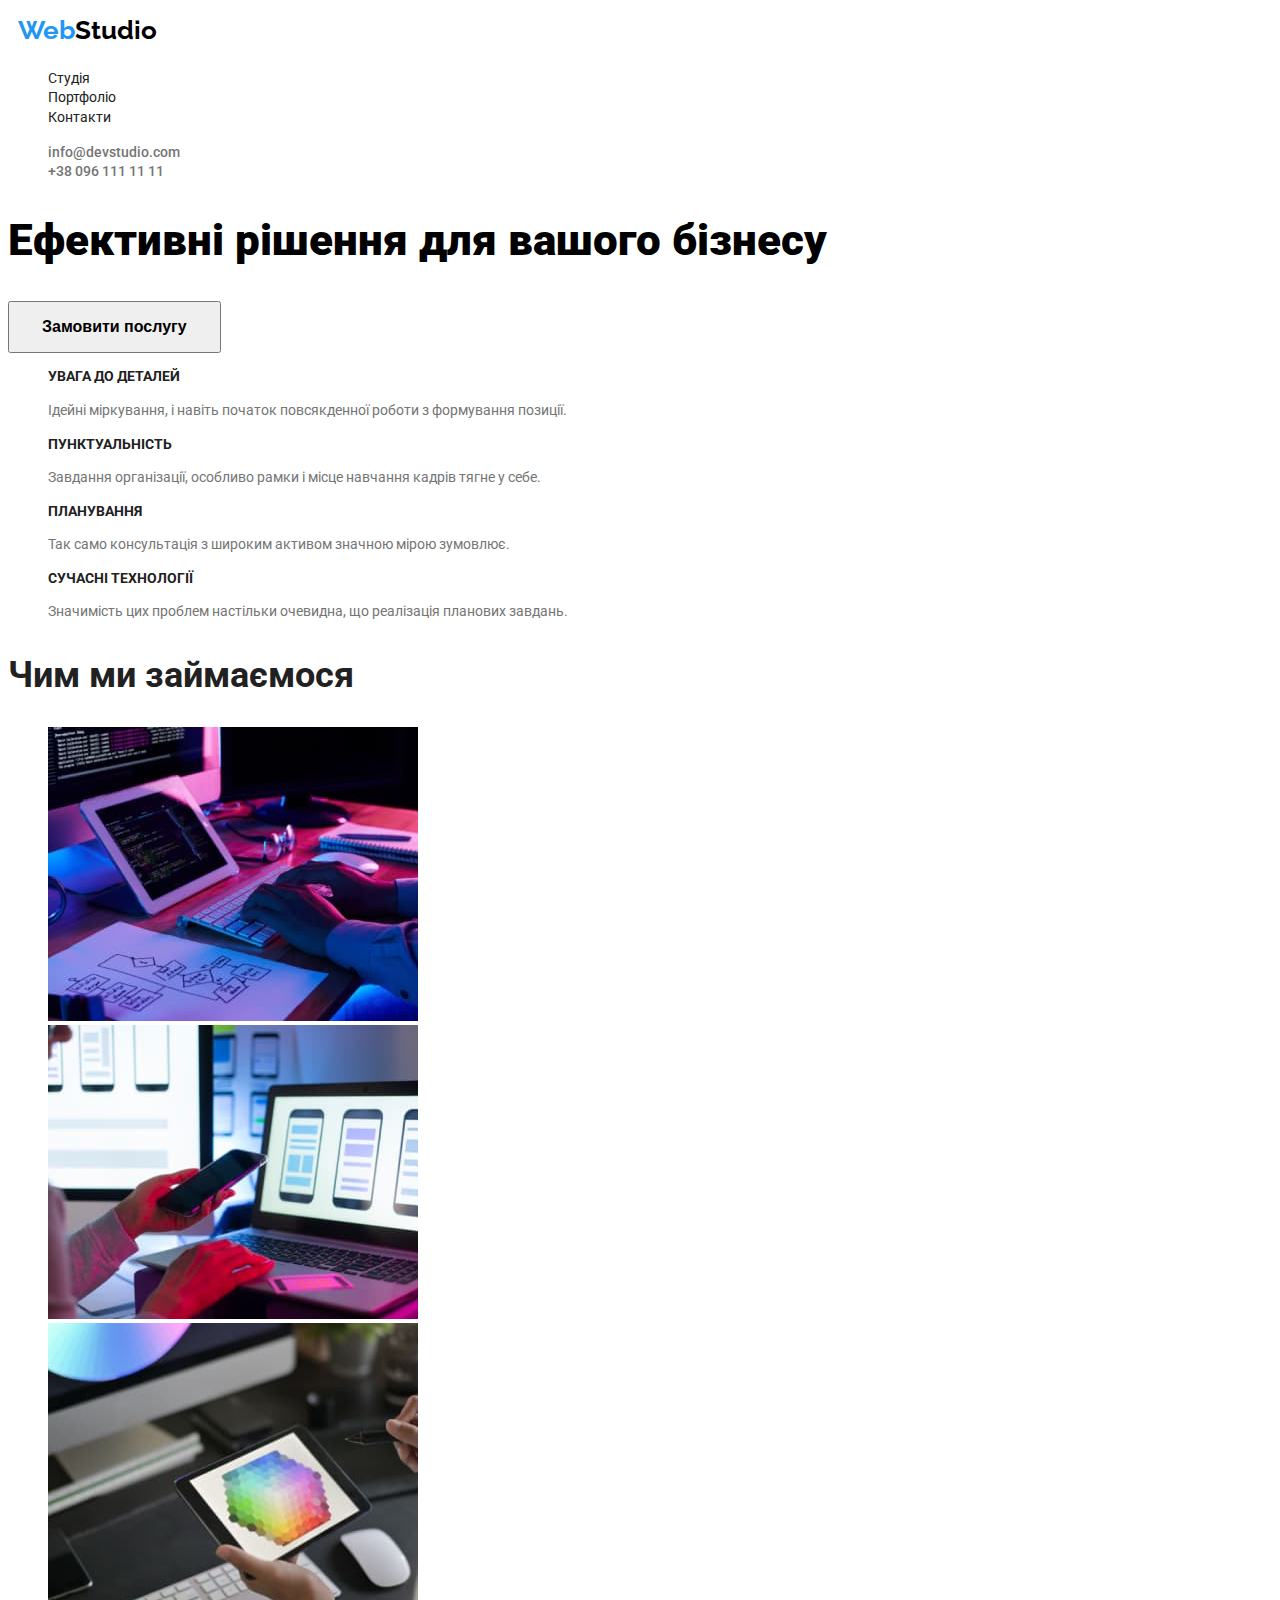
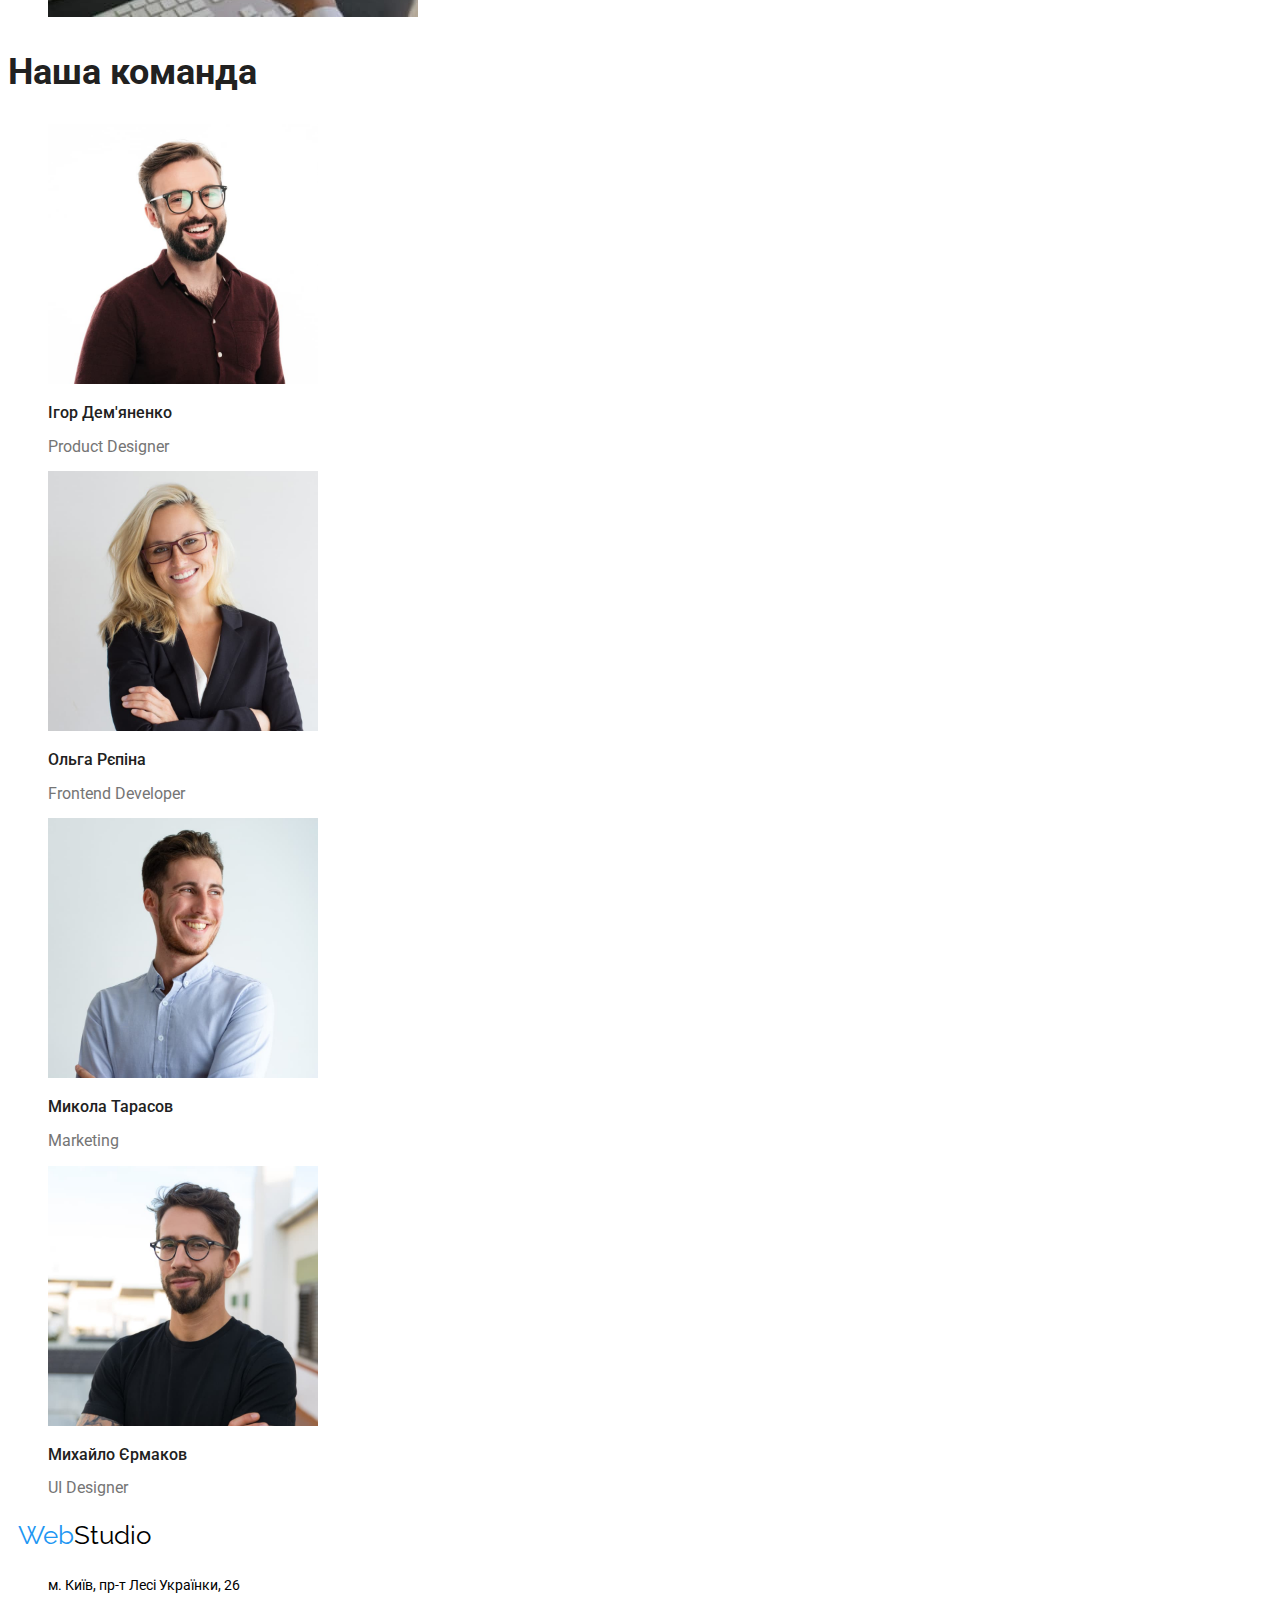
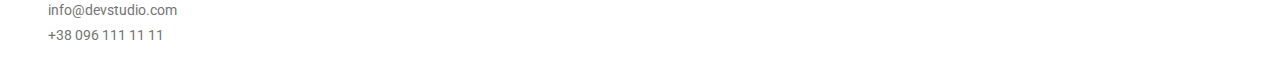
<file: index.html>
<!DOCTYPE html>
<html lang="en">
<head>
    <meta charset="UTF-8">
    <meta http-equiv="X-UA-Compatible" content="IE=edge">
    <meta name="viewport" content="width=device-width, initial-scale=1.0">
    <title>WebStudio</title>
    <link rel="stylesheet" href="./css/styles.css">
    <link rel="preconnect" href="https://fonts.googleapis.com">
    <link rel="preconnect" href="https://fonts.gstatic.com" crossorigin>
    <link href="https://fonts.googleapis.com/css2?family=Montserrat:wght@400;700&family=Raleway:wght@700&family=Roboto:wght@400;500;700;900&display=swap" rel="stylesheet">
</head>
<body>
       <!-- Шапка -->
    <header>
      <nav>
        <a class="logo" href="./index.html">
          <span class="part-logo">Web</span>Studio</a>
        <ul class="point-hiden">
          <li><a class="navigation decoration" href="./index.html">Студія</a></li>
          <li><a class="navigation decoration" href="./portfolio.html">Портфоліо</a></li>
          <li><a class="navigation decoration" href="">Контакти</a></li>
        </ul>
      </nav>
      <ul class="point-hiden">
        <li><a class="contacts-header decoration" href="mailto:info@devstudio.com">info@devstudio.com</a></li>
        <li><a class="contacts-header decoration" href="tel:+380961111111">+38 096 111 11 11</a></li>
      </ul>
    </header>
    <!-- Контент -->
    <main>
      <section class="main-title">
        <h1>Ефективні рішення для вашого бізнесу</h1>
        <button type="button" class="button-style">Замовити послугу</button>
      </section>

      <section>
        <h2 class="headlines-hiden">Особливості</h2>
        <ul class="point-hiden">
          <li>
            <h3 class="title-features">УВАГА ДО ДЕТАЛЕЙ</h3>
            <p class="title-paragraph">Ідейні міркування, і навіть початок повсякденної роботи з формування позиції.</p>
          </li>
          <li>
            <h3 class="title-features">ПУНКТУАЛЬНІСТЬ</h3>
            <p class="title-paragraph">Завдання організації, особливо рамки і місце навчання кадрів тягне у себе.</p>
          </li>
          <li>
            <h3 class="title-features">ПЛАНУВАННЯ</h3>
            <p class="title-paragraph">Так само консультація з широким активом значною мірою зумовлює.</p>
          </li>
          <li>
            <h3 class="title-features">СУЧАСНІ ТЕХНОЛОГІЇ</h3>
            <p class="title-paragraph">Значимість цих проблем настільки очевидна, що реалізація планових завдань.</p>
          </li>
        </ul>
      </section>

      <section>
        <h2 class="title-name">Чим ми займаємося</h2>
        <ul class="point-hiden">
          <li><img src="./img/writing-code.jpg" alt="написання коду" /></li>
          <li><img src="./img/design.jpg" alt="дизайн" /></li>
          <li><img src="./img/color-choice.jpg" alt="вибір кольору" /></li>
        </ul>
      </section>

      <section>
        <h2 class="title-name">Наша команда</h2>
        <ul class="point-hiden">
          <li>
            <img src="./img/Ihor-Demyanenko.jpg" alt="Ігор Дем'яненко" width="270" />
            <h3 class="team-features">Ігор Дем'яненко</h3>
            <p class="team-paragraph">Product Designer</p>
          </li>
          <li>
            <img src="./img/Olga-Repina.jpg" alt="Ольга Рєпіна" width="270" />
            <h3 class="team-features">Ольга Рєпіна</h3>
            <p class="team-paragraph">Frontend Developer</p>
          </li>
          <li>
            <img src="./img/Mykola-Tarasov.jpg" alt="Микола Тарасов" width="270" />
            <h3 class="team-features">Микола Тарасов</h3>
            <p class="team-paragraph">Marketing</p>
          </li>
          <li>
            <img src="./img/Mykhailo-Yermakov.jpg" alt="Михайло Єрмаков" width="270" />
            <h3 class="team-features">Михайло Єрмаков</h3>
            <p class="team-paragraph">UI Designer</p>
          </li>
        </ul>
      </section>
    </main>
    <!-- Підвал -->
    <footer>
      <a class="logo-bottom" href="./index.html"> <span class="part-logo">Web</span>Studio</a>
      <address>
        <ul class="point-hiden">
          <li>
            <a class="title-address decoration" href="https://goo.gl/maps/E6FotYMbGwr5JEnZ7" target="_blank"
            rel="noopener nofollow noreferrer">м. Київ, пр-т Лесі Українки, 26</a>
          </li>
          <li><a class="contacts-footer decoration" href="mailto:info@devstudio.com">info@devstudio.com</a></li>
          <li><a class="contacts-footer decoration" href="tel:+380961111111">+38 096 111 11 11</a></li>
        </ul>
      </address>
    </footer>
</body>
</html>
</file>
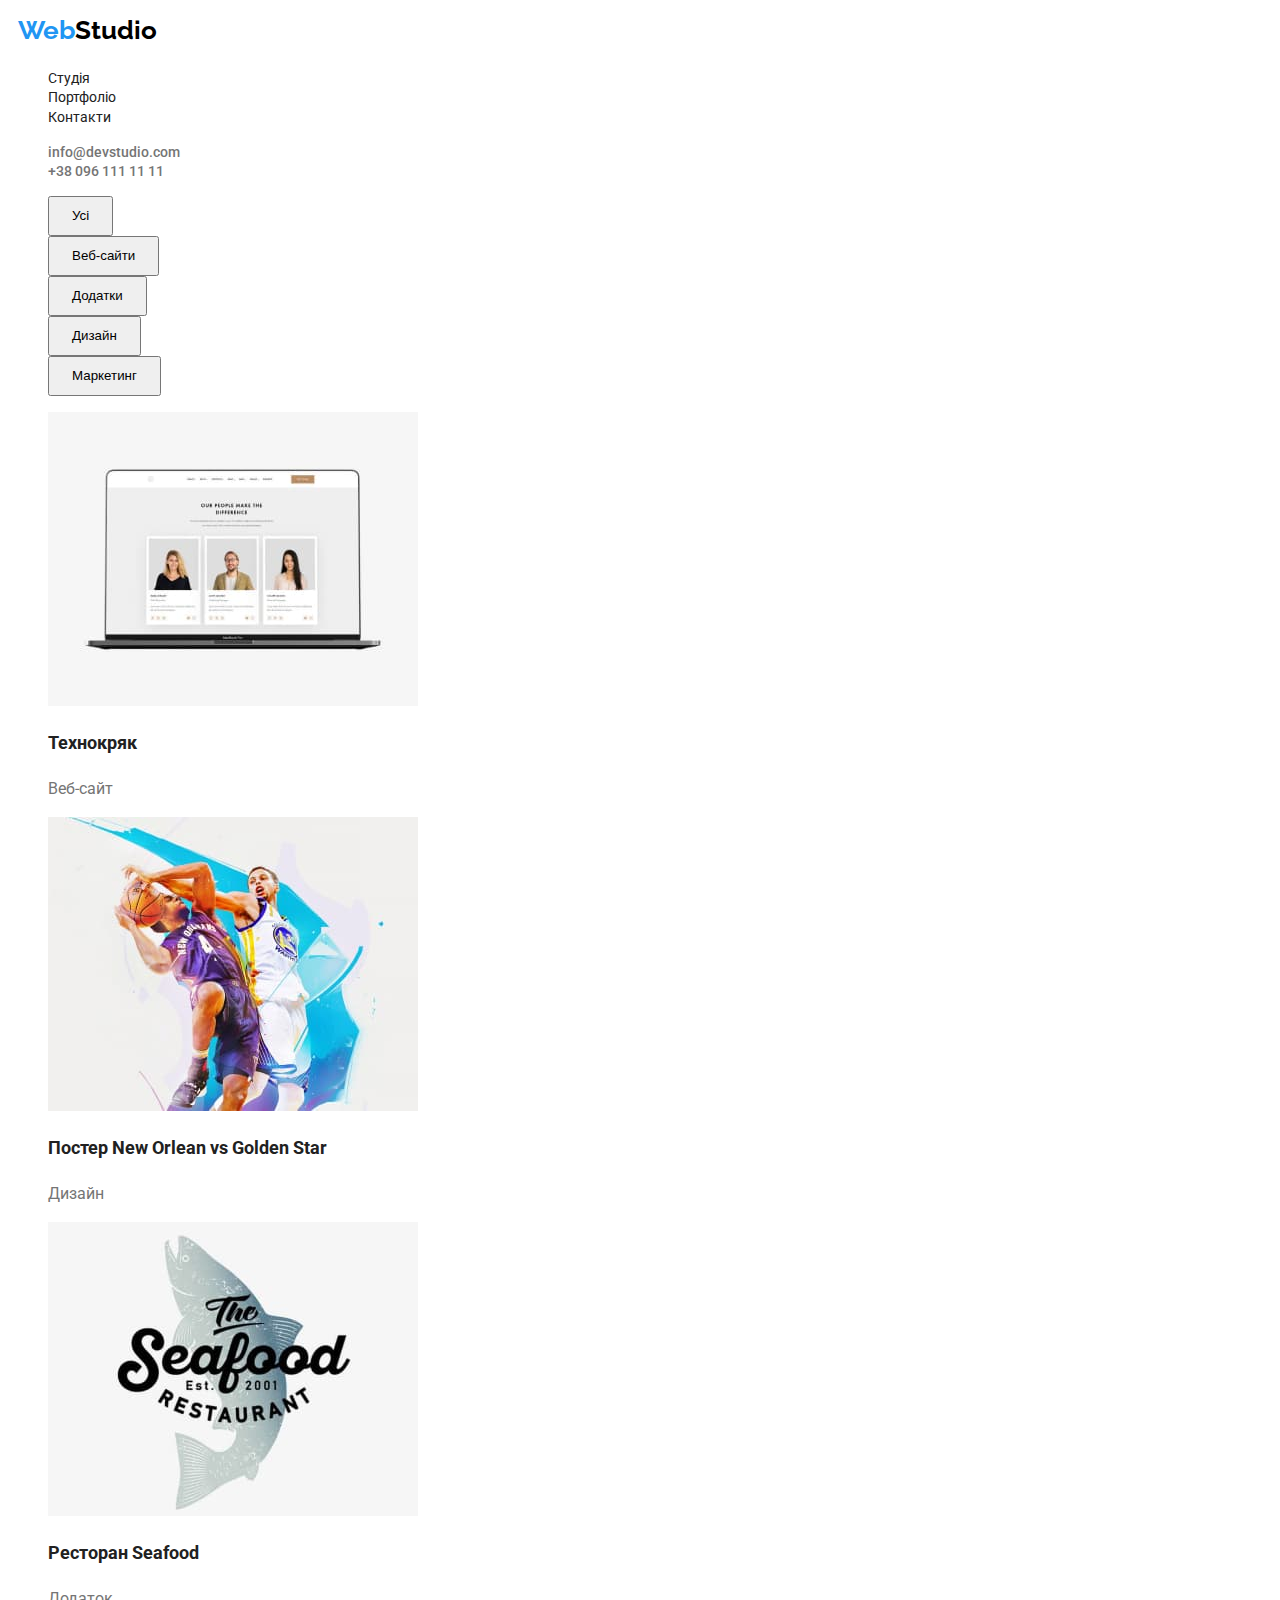
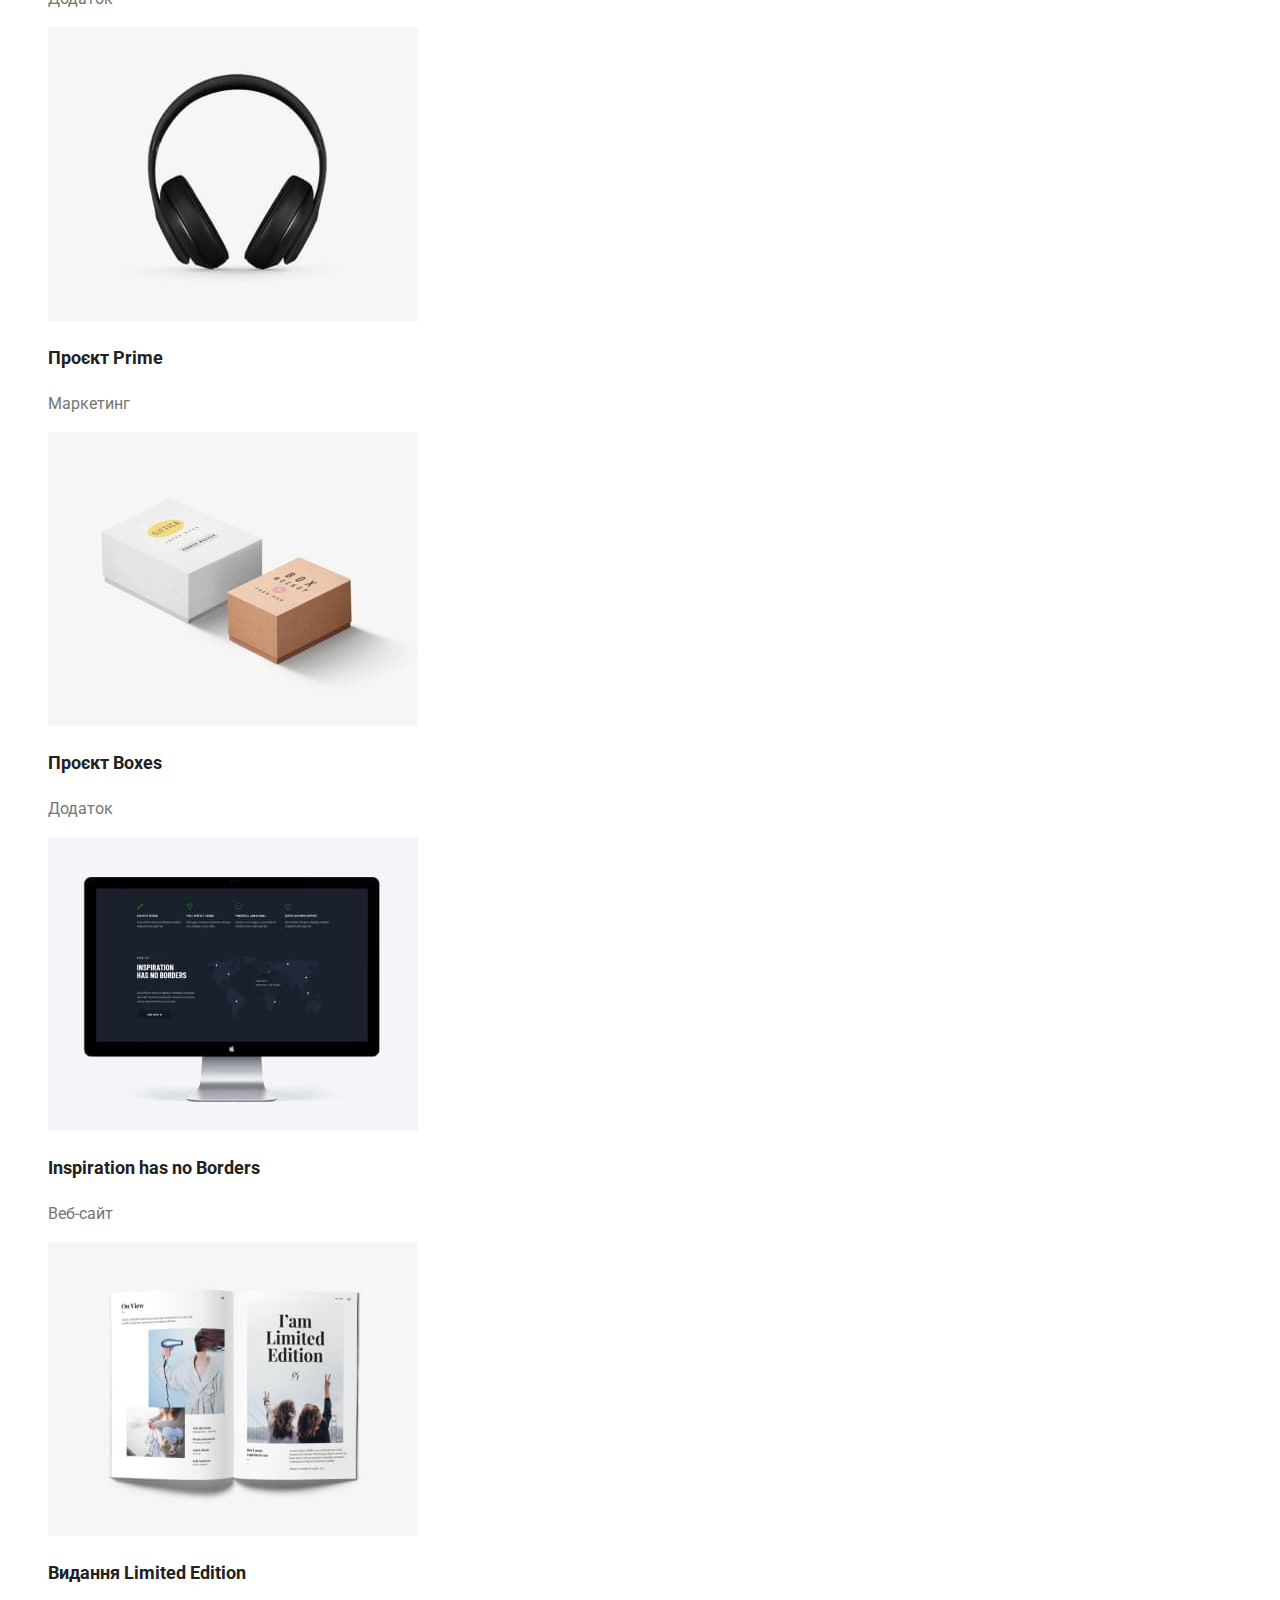
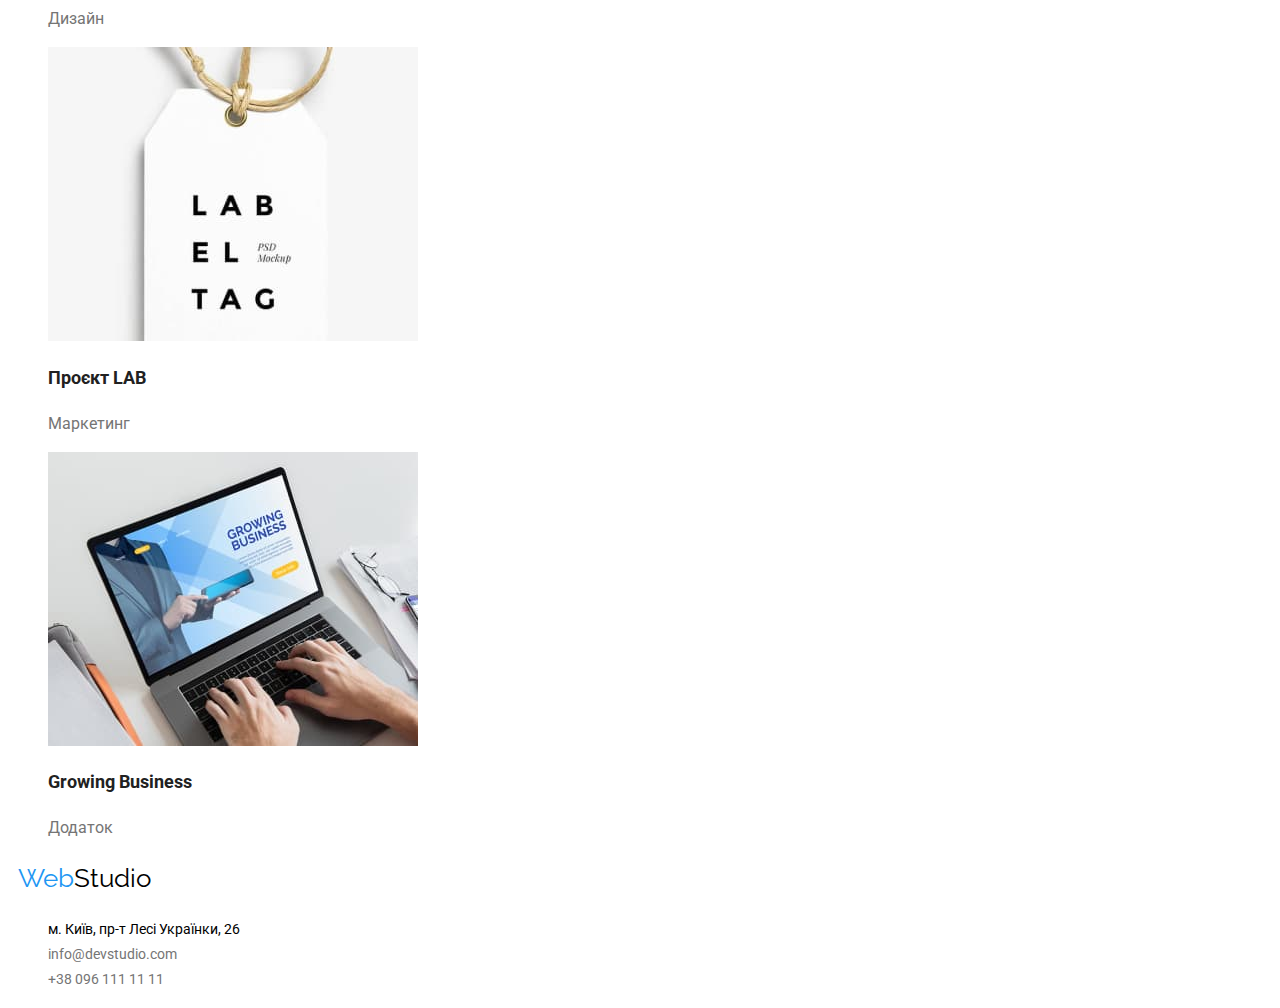
<file: portfolio.html>
<!DOCTYPE html>
<html lang="en">
<head>
    <meta charset="UTF-8">
    <meta http-equiv="X-UA-Compatible" content="IE=edge">
    <meta name="viewport" content="width=device-width, initial-scale=1.0">
    <title>Портфоліо</title>
    <link rel="stylesheet" href="./css/styles.css">
    <link rel="preconnect" href="https://fonts.googleapis.com">
    <link rel="preconnect" href="https://fonts.gstatic.com" crossorigin>
    <link href="https://fonts.googleapis.com/css2?family=Montserrat:wght@400;700&family=Raleway:wght@700&family=Roboto:wght@400;500;700;900&display=swap" rel="stylesheet">
</head>
<body>
<header>
      <nav>
        <a class="logo" href="./index.html">
          <span class="part-logo">Web</span>Studio</a>
        <ul class="point-hiden">
          <li><a class="navigation decoration" href="./index.html">Студія</a></li>
          <li><a class="navigation decoration" href="./portfolio.html">Портфоліо</a></li>
          <li><a class="navigation decoration" href="">Контакти</a></li>
        </ul>
      </nav>
      <ul class="point-hiden">
        <li><a class="contacts-header decoration" href="mailto:info@devstudio.com">info@devstudio.com</a></li>
        <li><a class="contacts-header decoration" href="tel:+380961111111">+38 096 111 11 11</a></li>
      </ul>
    </header>
    <main>
      <section>
        <h1 class="headlines-hiden">Портфоліо</h1>
        <ul class="point-hiden">
          <li><button class="button-filter" type="button">Усі</button></li>
          <li><button class="button-filter" type="button">Веб-сайти</button></li>
          <li><button class="button-filter" type="button">Додатки</button></li>
          <li><button class="button-filter" type="button">Дизайн</button></li>
          <li><button class="button-filter" type="button">Маркетинг</button></li>
        </ul>
        <ul class="point-hiden">
          <li>
            <a class="decoration" href="">
            <img src="./img/notebook.jpg" alt="notebook" width="370" />
            <h2 class="title-portfolio">Технокряк</h2>
            <p class="paragraph-portfolio">Веб-сайт</p>
            </a>
          </li>
          <li>
            <a class="decoration" href="">
            <img src="./img/basketball-players.jpg" alt="poster with the image of basketball players" width="370"/>
            <h2 class="title-portfolio">Постер New Orlean vs Golden Star</h2>
            <p class="paragraph-portfolio">Дизайн</p>
            </a>
          </li>
          <li>
            <a class="decoration" href="">
            <img src="./img/logotype-the-seafood.jpg" alt="logotype 'the seafood'" width="370" />
            <h2 class="title-portfolio">Ресторан Seafood</h2>
            <p class="paragraph-portfolio">Додаток</p>
            </a>
          </li>
          <li>
            <a class="decoration" href="">
            <img src="./img/headphone.jpg" alt="headphone" width="370" />
            <h2 class="title-portfolio">Проєкт Prime</h2>
            <p class="paragraph-portfolio">Маркетинг</p>
            </a>
          </li>
          <li>
            <a class="decoration" href="">
            <img src="./img/two-box.jpg" alt="two box" width="370" />
            <h2 class="title-portfolio">Проєкт Boxes</h2>
            <p class="paragraph-portfolio">Додаток</p>
            </a>
          </li>
          <li>
            <a class="decoration" href="">
            <img src="./img/monitor.jpg" alt="a monitor with an image of statistics" width="370"/>
            <h2 class="title-portfolio">Inspiration has no Borders</h2>
            <p class="paragraph-portfolio">Веб-сайт</p>
            </a>
          </li>
          <li>
            <a class="decoration" href="">
            <img src="./img/book.jpg" alt="book" width="370" />
            <h2 class="title-portfolio">Видання Limited Edition</h2>
            <p class="paragraph-portfolio">Дизайн</p>
            </a>
          </li>
          <li>
            <a class="decoration" href="">
            <img src="./img/label.jpg" alt="a label with an inscription 'lab el tag psd mockup'" width="370"/>
            <h2 class="title-portfolio">Проєкт LAB</h2>
            <p class="paragraph-portfolio">Маркетинг</p>
            </a>
          </li>
          <li>
            <a class="decoration" href="">
            <img src="./img/laptop.jpg" alt="a laptop on which the background of the application is depicted 'Growing Business'" width="370"/>
            <h2 class="title-portfolio">Growing Business</h2>
            <p class="paragraph-portfolio">Додаток</p>
            </a>
          </li>
        </ul>
      </section>
    </main>
    <footer>
      <a class="logo-bottom" href="./index.html"> <span class="part-logo">Web</span>Studio</a>
      <address>
        <ul class="point-hiden">
          <li>          
            <a class="title-address decoration" href="https://goo.gl/maps/E6FotYMbGwr5JEnZ7" target="_blank"
            rel="noopener nofollow noreferrer">м. Київ, пр-т Лесі Українки, 26</a>
          </li>
          <li><a class="contacts-footer decoration" href="mailto:info@devstudio.com">info@devstudio.com</a></li>
          <li><a class="contacts-footer decoration" href="tel:+380961111111">+38 096 111 11 11</a></li>
        </ul>
      </address>
    </footer>
</body>
</html>
</file>
<file: css/styles.css>
/* ----------------------------(color-variables)------------------------------ */
:root {
--first-color: #2196f3;
--second-color: #fff;
--third-color: #000;
--fourth-color: #921;
--five-color: #757575;
--six-color: #212121;
}
/* ------------------------(logo)----------------------------------- */
.part-logo {
color: var(--first-color);

}

.logo {
color: var(--third-color);
font-family: "Raleway",sans-serif;
text-decoration: none;
font-size: 26px;
font-weight: 700;
line-height: 1.7;
margin-left: 10px;
}

.logo-bottom {
color: var(--third-color);
font-family: "Raleway",sans-serif;
text-decoration: none;
font-size: 26px;
line-height: 1.7;
margin-left: 10px;
}
/* ------------------------------(body-settings)--------------------------- */
body {
font-family: "Roboto","Montserrat",sans-serif;
color: var(--third-color);
}
/* section-main-title */

.main-title > h1 {
font-size: 44px;
font-weight: 900;
line-height: 1.4;
}

/* section features */
.title-features {
font-size: 14px;
line-height: 1.1;
color: var(--six-color);
}

.title-paragraph {
font-size: 14px;
line-height: 1.7;
color: var(--five-color);
}

/* section work */

.title-name {
font-size: 36px;
line-height: 1.2;
color: var(--six-color);
}

/* section team */

.team-features {
font-weight: 500;
font-size: 16px;
line-height: 1.1;
color: var(--six-color);
}

.team-paragraph {
font-size: 16px;
line-height: 1.1;
color: var(--five-color);
}

/* section portfolio */

.title-portfolio {
font-size: 18px;
line-height: 2;
color: var(--six-color);
}

.paragraph-portfolio {
font-size: 16px;
line-height: 1.5;
color: var(--five-color);
}

/* ------------------------(header-and-footer-navigation-and-address)--------------------------- */

.navigation:hover,
.navigation:focus {
  color: var(--first-color);
}

.navigation {
font-size: 14px;
line-height: 1.3;
color: var(--six-color)
}

.contacts-header:hover,
.contacts-header:focus {
  color: var(--first-color);
}

.title-address:hover,
.title-address:focus {
  color: var(--first-color);
}

.contacts-footer:hover,
.contacts-footer:focus {
  color: var(--first-color);
}

.contacts-header{
color: var(--five-color);
font-weight: 500;
font-size: 14px;
line-height: 1.3;
}
.contacts-footer{
color: var(--five-color);
font-size: 14px;
line-height: 1.8;
}

.title-address {
font-size: 14px;
line-height: 1.8;
color: var(--third-color);
}

/* -----------------------(button-on-the-main-page-of-the-site)------------------------------ */

.button-style:focus,
.button-style:hover {
  background-color: var(--first-color);
  color: var(--second-color);
  border-color: var(--first-color);
}

.button-style {
padding: 10px 32px;
font-weight: 700;
font-size: 16px;
line-height: 1.8;
cursor: pointer;
}

/* -----------------(the-text-should-be-hidden)---------------------- */

.headlines-hiden {
  display: none;
}

.decoration {
  text-decoration: none;
  font-style: normal;
}

.point-hiden {
  list-style: none;
}

/* -----------------------(filter-on-the-portfolio-tab)------------------------ */

.button-filter:focus,
.button-filter:hover {
background-color: var(--first-color);
color: var(--second-color);
}

.button-filter {
line-height: 1.8;
padding: 6px 22px; 
cursor: pointer;
}
</file>
